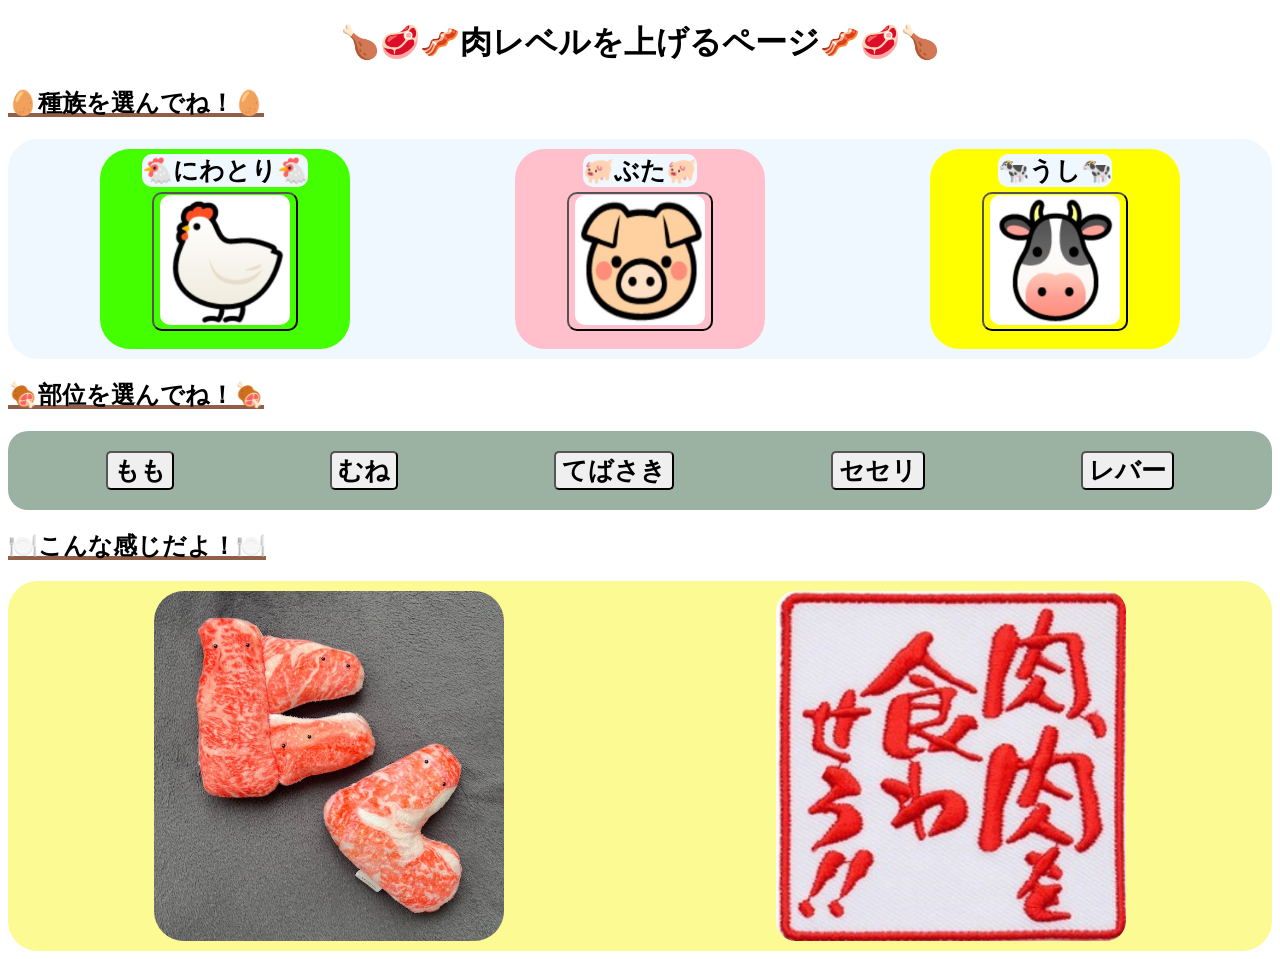
<file: index.html>
<!DOCTYPE html>
<html lang="ja">

<head>
  <meta charset="utf-8">
  <meta name="viewport" content="width=device-width, initial-scale=1, shrink-to-fit=no">  
  <link rel="stylesheet" href="niku.css">
  <title>🍗🥩🥓肉レベルを上げるページ🥓🥩🍗</title>
  <style>

  </style>
</head>

<body>
  <h1 class="mainTitle">🍗🥩🥓肉レベルを上げるページ🥓🥩🍗</h1>

  <h2 class="title" >🥚種族を選んでね！🥚</h2>

  <div class="typeSelectBox">
    <div class="blueSquare">
      <p class="typeLabel">🐔にわとり🐔</p>
      <button class="typeSelectButton" type="button"> <img src="niwatori.jpg" height ="130" width="130" id="toriImage" /></button>
      <audio id="toriSound" src="ニワトリの鳴き声3.mp3"> </audio>
    </div>
    <div class="pinkSquare">
      <p class="typeLabel">🐖ぶた🐖</p>
      <button class="typeSelectButton" type="button"> <img src="buta.jpg" height ="130" width="130" id="butaImage" /></button>
      <audio id="butaSound" src="ブタの鳴き声2.mp3"> </audio>
    </div>
    <div class="yellowSquare">
      <p class="typeLabel">🐄うし🐄</p>
      <button class="typeSelectButton" type="button"> <img src="cow.jpg" height ="130" width="130" id="cowImage" /></button>
      <audio id="cowSound" src="牛の鳴き声.mp3"> </audio>
    </div>
  </div> 

  <h2 class="title">🍖部位を選んでね！🍖</h2>

  <div class ="partSelectBox">
    <div><button class="botton" id="momoBotton">  もも </button></div>
    <div><button class="botton" id="muneBotton">  むね</button></div>
    <div><button class="botton" id="tebaBotton">  てばさき</button></div>
    <div><button class="botton" id="seseriBotton">  セセリ</button></div>
    <div><button class="botton" id="rebaBotton">  レバー</button></div>
  </div> 

  <h2 class="title">🍽️こんな感じだよ！🍽️</h2>
    <div class="nikuimg">
        <img src="nikumoji.jpg" width="350" height="350" id="rawMeatImage">
        <img src="nikukuwasero.jpg" width="350" height="350" id="cookedMeatImage">
    </div>

</body>

<script src="niku.js"></script>
</file>
<file: niku.css>
.mainTitle {
  text-align: center; /* 中央揃え */
}

.title{
  text-decoration: underline #915e47 4px;
}

.typeSelectBox {
  display: flex;
  background-color: aliceblue;
  padding: 10px;
  border-radius:30px;
}
  .blueSquare {
    text-align: center; /* テキストとボタンを中央寄せ */
    background-color: rgb(68, 255, 0); /*背景色を変える*/
    width: 250px; /*横幅を変える*/
    height: 200px; /*縦幅を変える*/
    margin: 0 auto; /*イイ感じに配置してくれる*/
    border-radius: 30px; /* 角を丸くする */

    .typeLabel {
      font-size: 25px; /*フォントサイズを変える*/
      font-weight: bold; /*文字を太くする*/
      border-radius:10px;
      display:inline-block;
      background-color:aliceblue;
    }
    .typeLabel {
      margin-top: 5px; /* 上マージンを狭める */
      margin-bottom: 5px; /* 下マージンを狭める */
    }
    .typeSelectButton {
      margin-top: 0; /* ボタンの上マージンをゼロにする */
      border-radius:10px;
      background-color:rgba(255, 255, 255, 0)
    }
    #toriImage{
      border-radius: 10px;
    }

  }

  .pinkSquare {
    text-align: center; /* テキストとボタンを中央寄せ */
    background-color: pink;
    width: 250px;
    height: 200px;
    margin: 0 auto;
    border-radius: 30px;

    .typeLabel {
      font-size: 25px;
      font-weight: bold;
      border-radius:10px;
      display: inline-block;
      background-color:aliceblue;
    }
    .typeLabel {
      margin-top: 5px; 
      margin-bottom: 5px; 
    }
    .typeSelectButton {
      margin-top: 0; 
      border-radius:10px;
      background-color:rgba(255, 255, 255, 0)
    }
    #butaImage{
      border-radius: 10px;
    }
  }

  .yellowSquare {
    text-align: center; 
    background-color: yellow;
    width: 250px;
    height: 200px;
    margin: 0 auto;
    border-radius: 30px; 

    .typeLabel {
      font-size: 25px;
      font-weight: bold;
      border-radius:10px;
      display: inline-block;
      background-color:aliceblue;
    }
    .typeLabel {
      margin-top: 5px; 
      margin-bottom: 5px; 
    }
    .typeSelectButton {
      margin-top: 0; 
      border-radius:10px;
      background-color:rgba(255, 255, 255, 0)
    }
    #cowImage{
      border-radius: 10px;
    }
  }

.partSelectBox{
  display: flex;
  justify-content:space-around;
  font-size: 25px; 
  background-color: rgb(155, 178, 162);
  padding: 20px;
  border-radius:20px;
}

.botton{
  font-size: 25px;
  font-weight: bold;
  border-radius:5px;
}

.nikuimg{
  display: flex;
  justify-content:space-around;
  background-color: rgb(252, 250, 146);
  padding:10px;
  border-radius:30px;

    #rawMeatImage{
      border-radius:30px;
    }
    #cookedMeatImage{
      border-radius:20px;
    }
}
</file>
